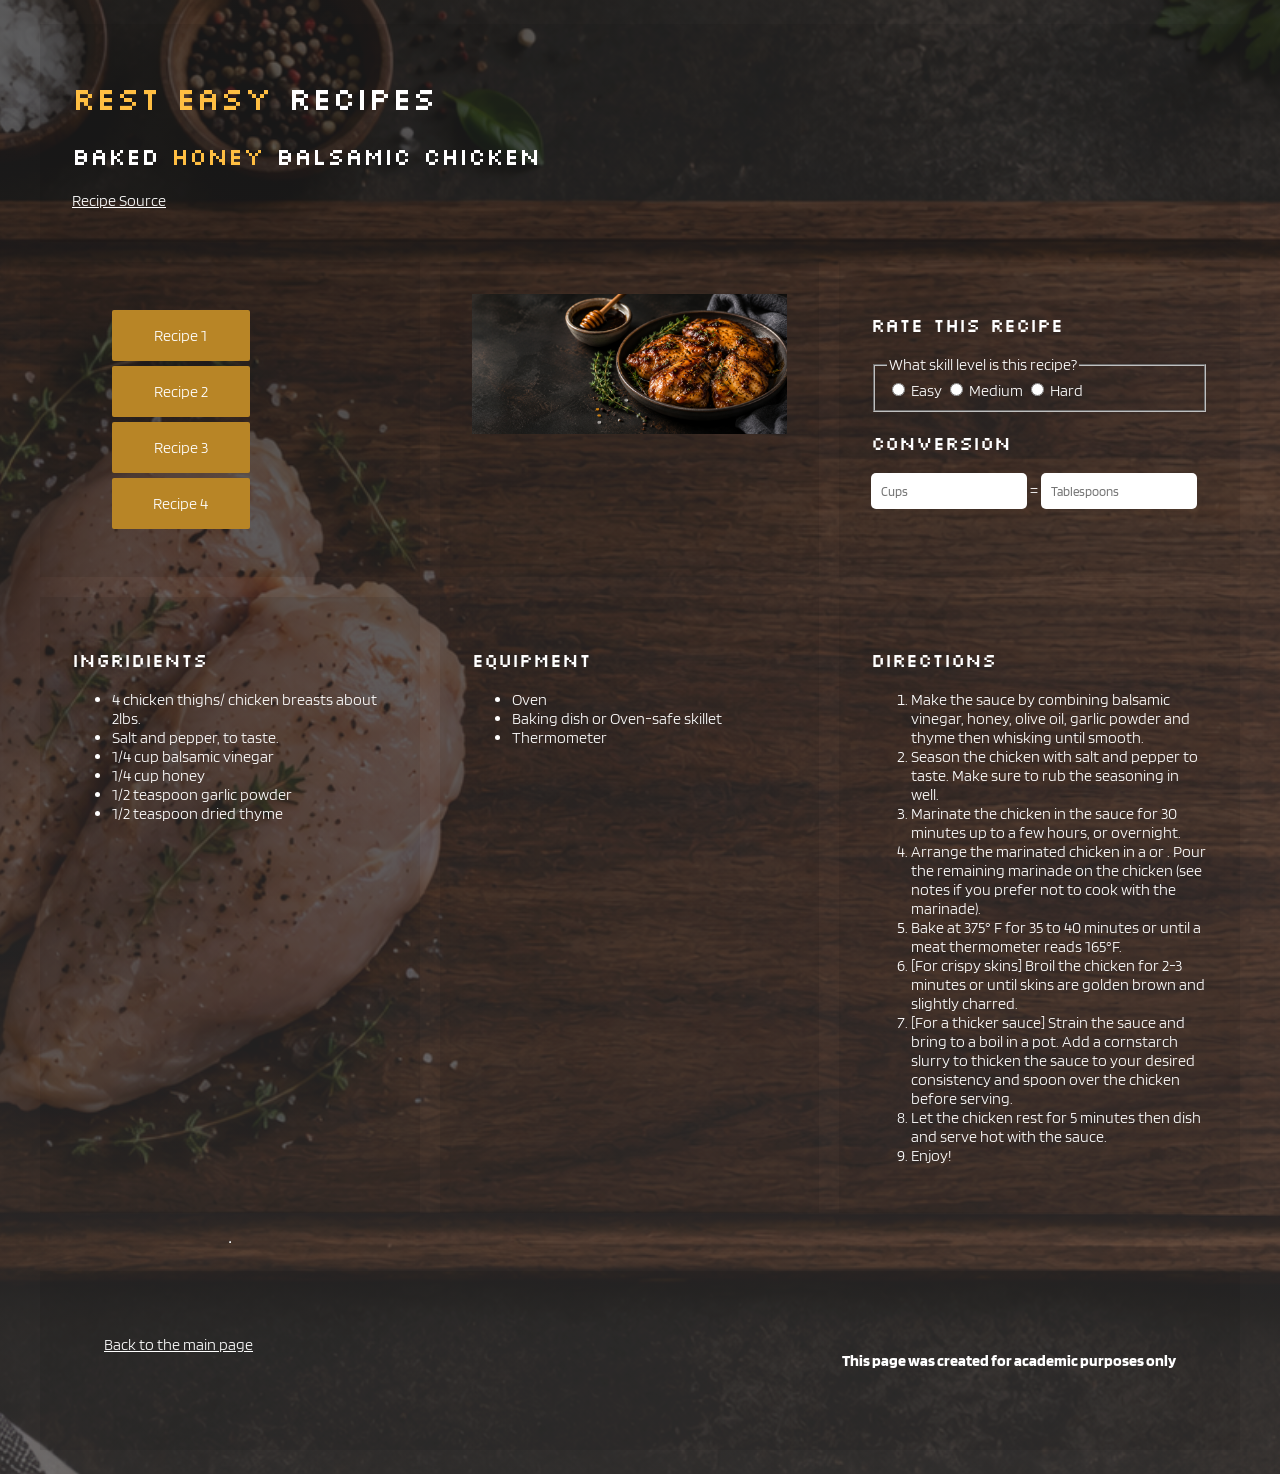
<file: index.html>
<!DOCTYPE html>
<html lang="en">
<head>
    <meta charset="UTF-8">
    <meta name="viewport" content="width=device-width, initial-scale=1.0">
    <title>Rest Easy Recipes</title>
    <meta name="author" content="Caroline">
    <link rel="stylesheet" href="css/style.css">
    <link rel="preconnect" href="https://fonts.googleapis.com">
<link rel="preconnect" href="https://fonts.gstatic.com" crossorigin>
<link href="https://fonts.googleapis.com/css2?family=Blinker:wght@100;200;300;400;600;700;800;900&family=Fascinate+Inline&family=Silkscreen:wght@400;700&display=swap" rel="stylesheet">
</head>
<body> 
  <div class="container">
    <div class="header-container">
        <h1><span class="honey-color">Rest Easy</span> Recipes</h1>
        <h2>Baked <span class="honey-color">Honey</span> Balsamic Chicken</h2>
        <a href="https://thecookingjar.com/baked-honey-balsamic-chicken/" target="_blank">Recipe Source</a>
    </div>
    <div>
        <ul id = "recipe-nav">
            <li class="recipe-link"><a href="#">Recipe 1</a></li>
            <li class="recipe-link"><a href="#">Recipe 2</a></li>
            <li class="recipe-link"><a href="#">Recipe 3</a></li>
            <li class="recipe-link"><a href="#">Recipe 4</a></li>
        </ul>
   
    </div>
    <div>
         <img id="hero-img" src="images/hero-img.png" alt="Image of glazed honey balsamic chicken on a tray.">
    </div>
    <div>
        <h3>Rate this Recipe</h3>
    <form>  
        <fieldset>
            <legend>What skill level is this recipe?</legend>
            <input type="radio" name="level" id="easy" value="easy">
            <label for="easy">Easy</label>
            <input type="radio" name="level" id="med" value="medium">
            <label for="med">Medium</label>
            <input type="radio" name="level" id="hard" value="hard">
            <label for="hard">Hard</label>
        </fieldset>
    </form>
    <h3>Conversion</h3>
    <form>
        <input type="number" name="cups" id="cups" placeholder="Cups"> 
        =
        <input type="number" name="tablespoons" id="tblspoons" placeholder="Tablespoons">
    </form>
    </div>
    <div>
        <h3>Ingridients</h3>
    <ul>
        <li>4 chicken thighs/ chicken breasts about 2lbs.</li>
        <li>Salt and pepper, to taste.</li>
        <li>1/4 cup balsamic vinegar</li>
        <li>1/4 cup honey</li>
        <li> 1/2 teaspoon garlic powder</li>
        <li>1/2 teaspoon dried thyme</li>
    </ul>
    </div>
    <div>
        <h3>Equipment</h3>
    <ul>
        <li>Oven</li>
        <li>Baking dish or Oven-safe skillet</li>
        <li>Thermometer</li>
    </ul>
    </div>
    <div>
        <h3>Directions</h3>
         <ol>
        <li>Make the sauce by combining balsamic vinegar, honey, olive oil, garlic powder and thyme then whisking until smooth.</li>
        <li>Season the chicken with salt and pepper to taste. Make sure to rub the seasoning in well.</li>
        <li>Marinate the chicken in the sauce for 30 minutes up to a few hours, or overnight.</li>
        <li>Arrange the marinated chicken in a or . Pour the remaining marinade on the chicken (see notes if you prefer not to cook with the marinade).</li>
        <li>Bake at 375° F for 35 to 40 minutes or until a meat thermometer reads 165°F.</li>
        <li>[For crispy skins] Broil the chicken for 2-3 minutes or until skins are golden brown and slightly charred.</li>
        <li>[For a thicker sauce] Strain the sauce and bring to a boil in a pot. Add a cornstarch slurry to thicken the sauce to your desired consistency and spoon over the chicken before serving.</li>
        <li>Let the chicken rest for 5 minutes then dish and serve hot with the sauce.</li>
        <li>Enjoy!</li>
</ol>
    </div>
    <hr>
    <div class="footer-container">
        <div>
    <a>Back to the main page</a>
    </div>
    <div>
    <p><b>This page was created for academic purposes only</b></p>
    </div>
    </div>
  </div>
  </body>
</html>
</file>
<file: css/style.css>
*{
  box-sizing: border-box;
}
body{
     background-image:linear-gradient(rgba(34, 33, 33, 0.7),rgba(58, 56, 56, 0.7)) , url("../images/background.png");
    background-repeat: no-repeat;
    background-size: cover;
    background-position: center;
    color:#fff;
    padding: 1rem 2rem; 
    font-family: "Blinker", sans-serif;
  font-weight: 300;
  font-style: normal;
}
 .container{
  display: grid;
  grid-template-columns:repeat(3,auto);
  grid-template-rows: repeat(4,auto);
  gap:20px;
 }
.container div{
  /* border: 1px solid black; */
  background-color: rgba(16, 16, 17, 0.1);
  padding:2rem;
}
.header-container{
  grid-column: 1/4;
}
.footer-container{
  grid-column:1/4;
  display: flex;
  justify-content: space-between;
}
.footer-container div{
  background-color: transparent;
}
.footer-container a{
  text-decoration: underline;
  margin:0 auto;
}
.honey-color{
  color:#ffbe42;
}

a,a:visited{
  color:white;
  font-style: normal;
  display: block;
  font-family: "Blinker", sans-serif;
  font-weight: 300;
  font-style: normal;
   
}
h1{
  font-family: "Fascinate Inline", system-ui;
  font-weight: 400;
  font-style: normal;
}
h1,h2,h3{
   font-family: "Silkscreen", sans-serif;
  font-weight: 400;
  font-style: normal
}

img{
  width: 100%;
}
input[type="number"]{
    font-family: "Blinker", sans-serif;
    font-weight: 400;
    font-style: normal;
    padding:1rem;
    border:none;
    border-radius: 5px;
    padding: 10px;
}
label{
    font-family: "Blinker", sans-serif;
  font-weight: 300;
  font-style: normal;
}
input[type="radio"]{
    accent-color:#ffbe42;
}
#recipe-nav{
  list-style-type: none;
}
#recipe-nav li{
  padding:1rem;
  background-color: #b88526;
  width: 50%;
  text-align: center;
  margin:5px 0;
  border-radius: 2px;
}
#recipe-nav li a{
  text-decoration: none;
}
</file>
